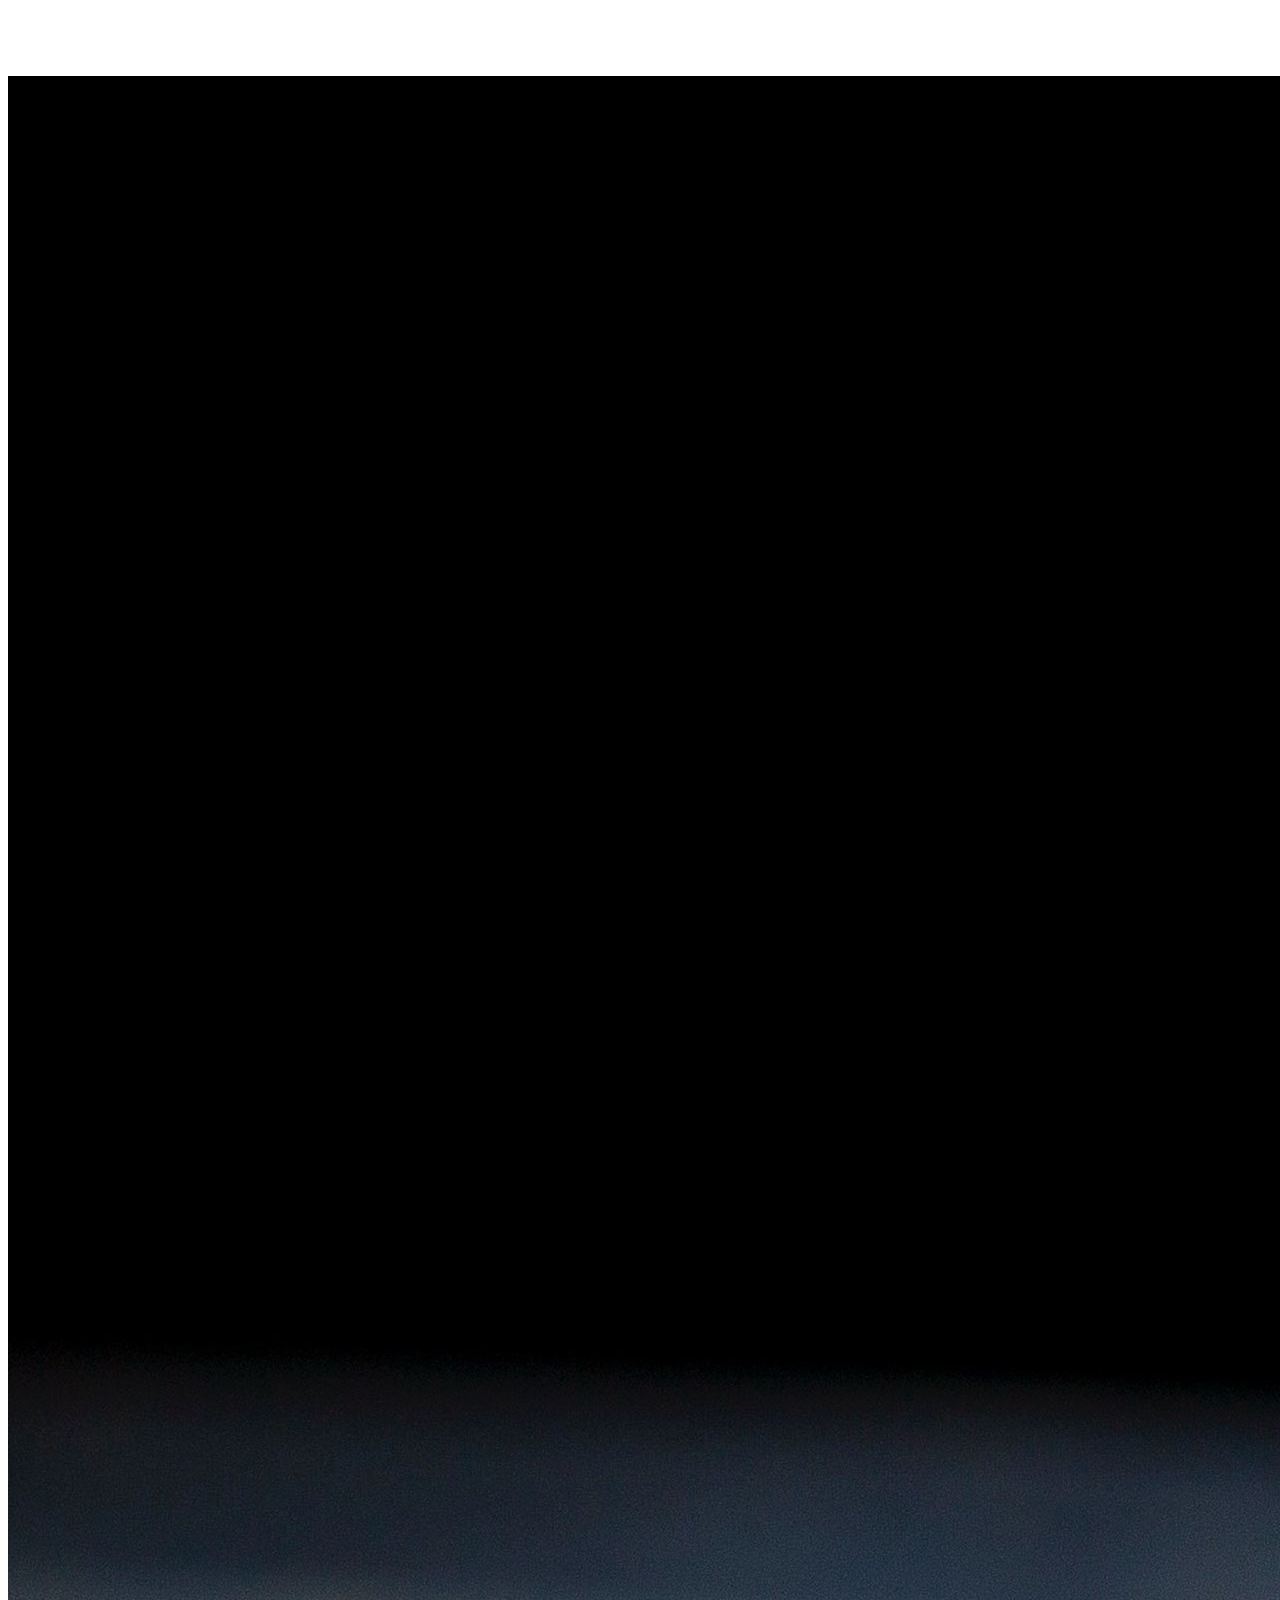
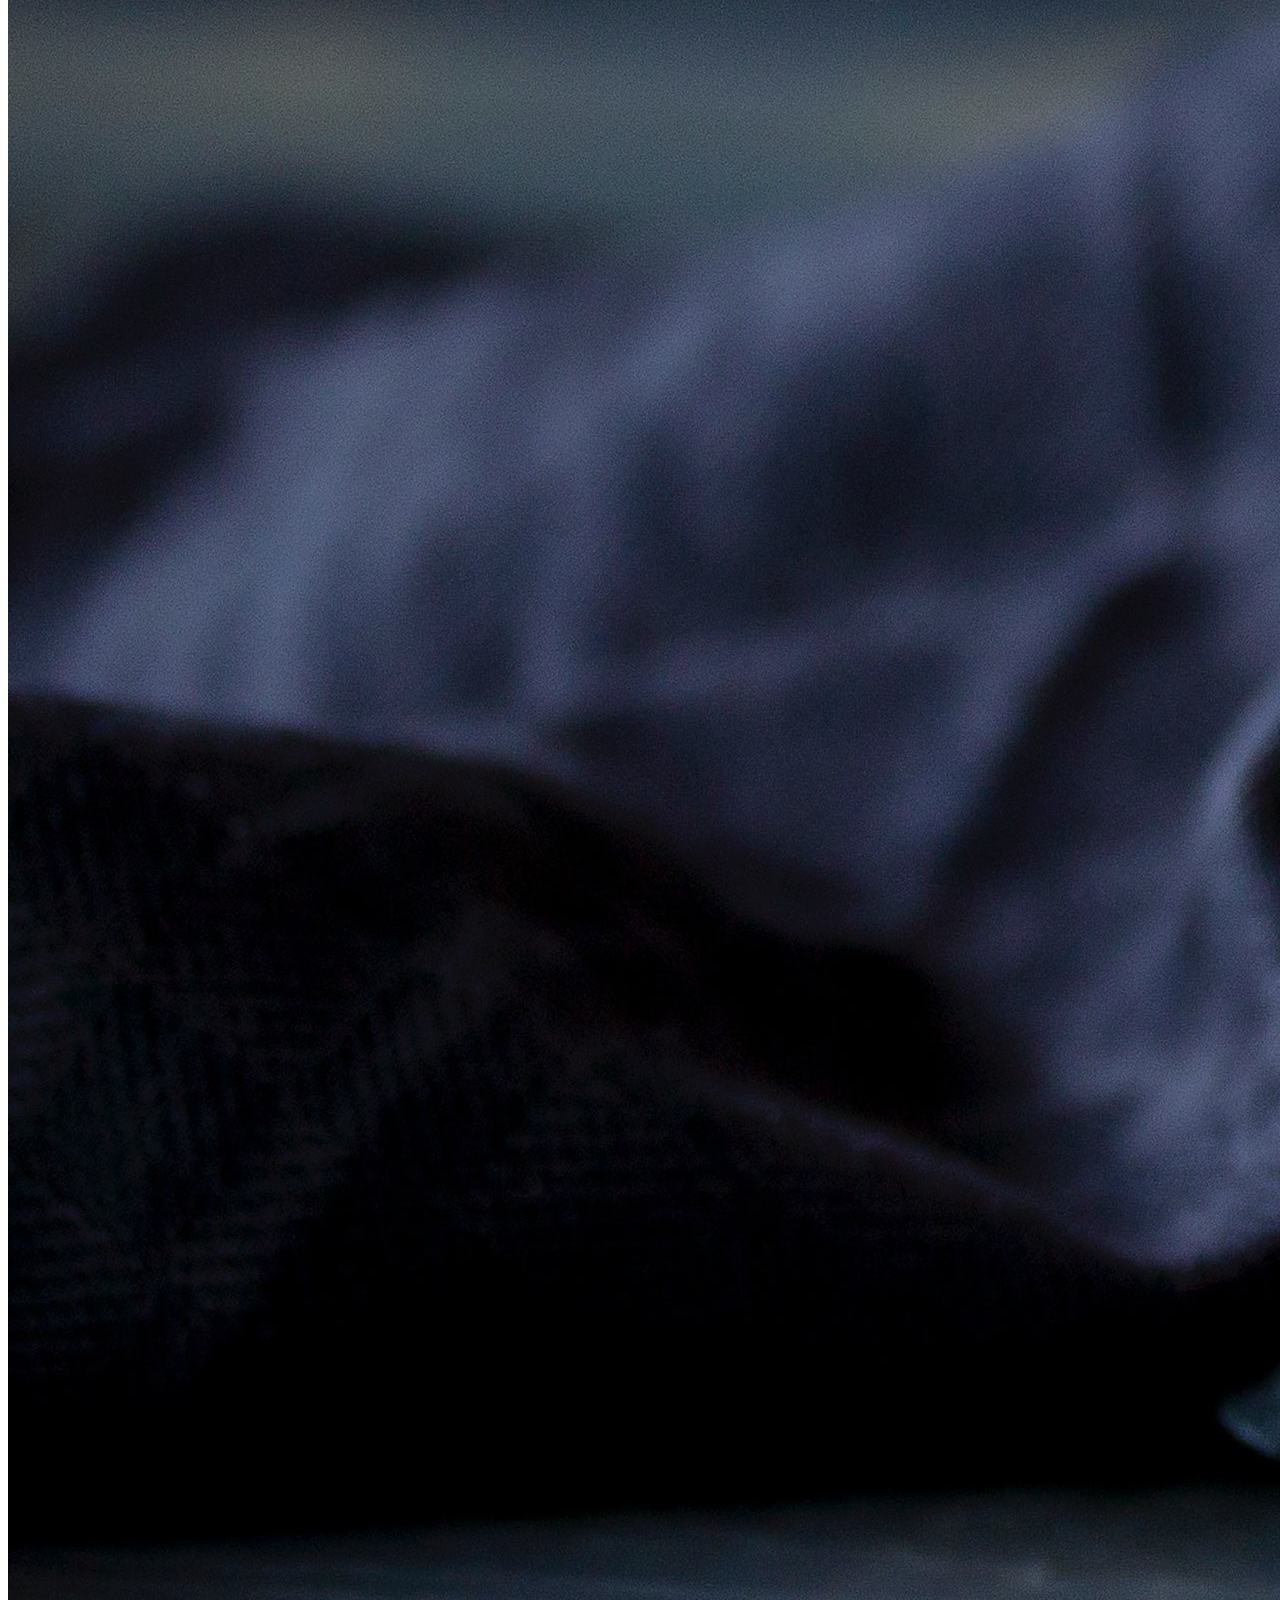
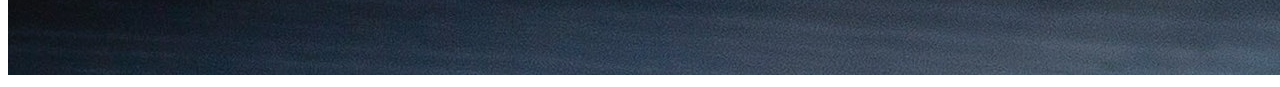
<file: Public/js/index.html>
<!DOCTYPE html>
<html lang="en">
  <head>
    <meta charset="UTF-8" />
    <meta http-equiv="X-UA-Compatible" content="IE=edge" />
    <meta name="viewport" content="width=device-width, initial-scale=1.0" />
    <title>Document</title>
  </head>
  <body>
    <img src="../assets/images/logo.png" alt="logo" />
    <img src="../assets/images/burger.jpg" alt="" />
  </body>
</html>
</file>
